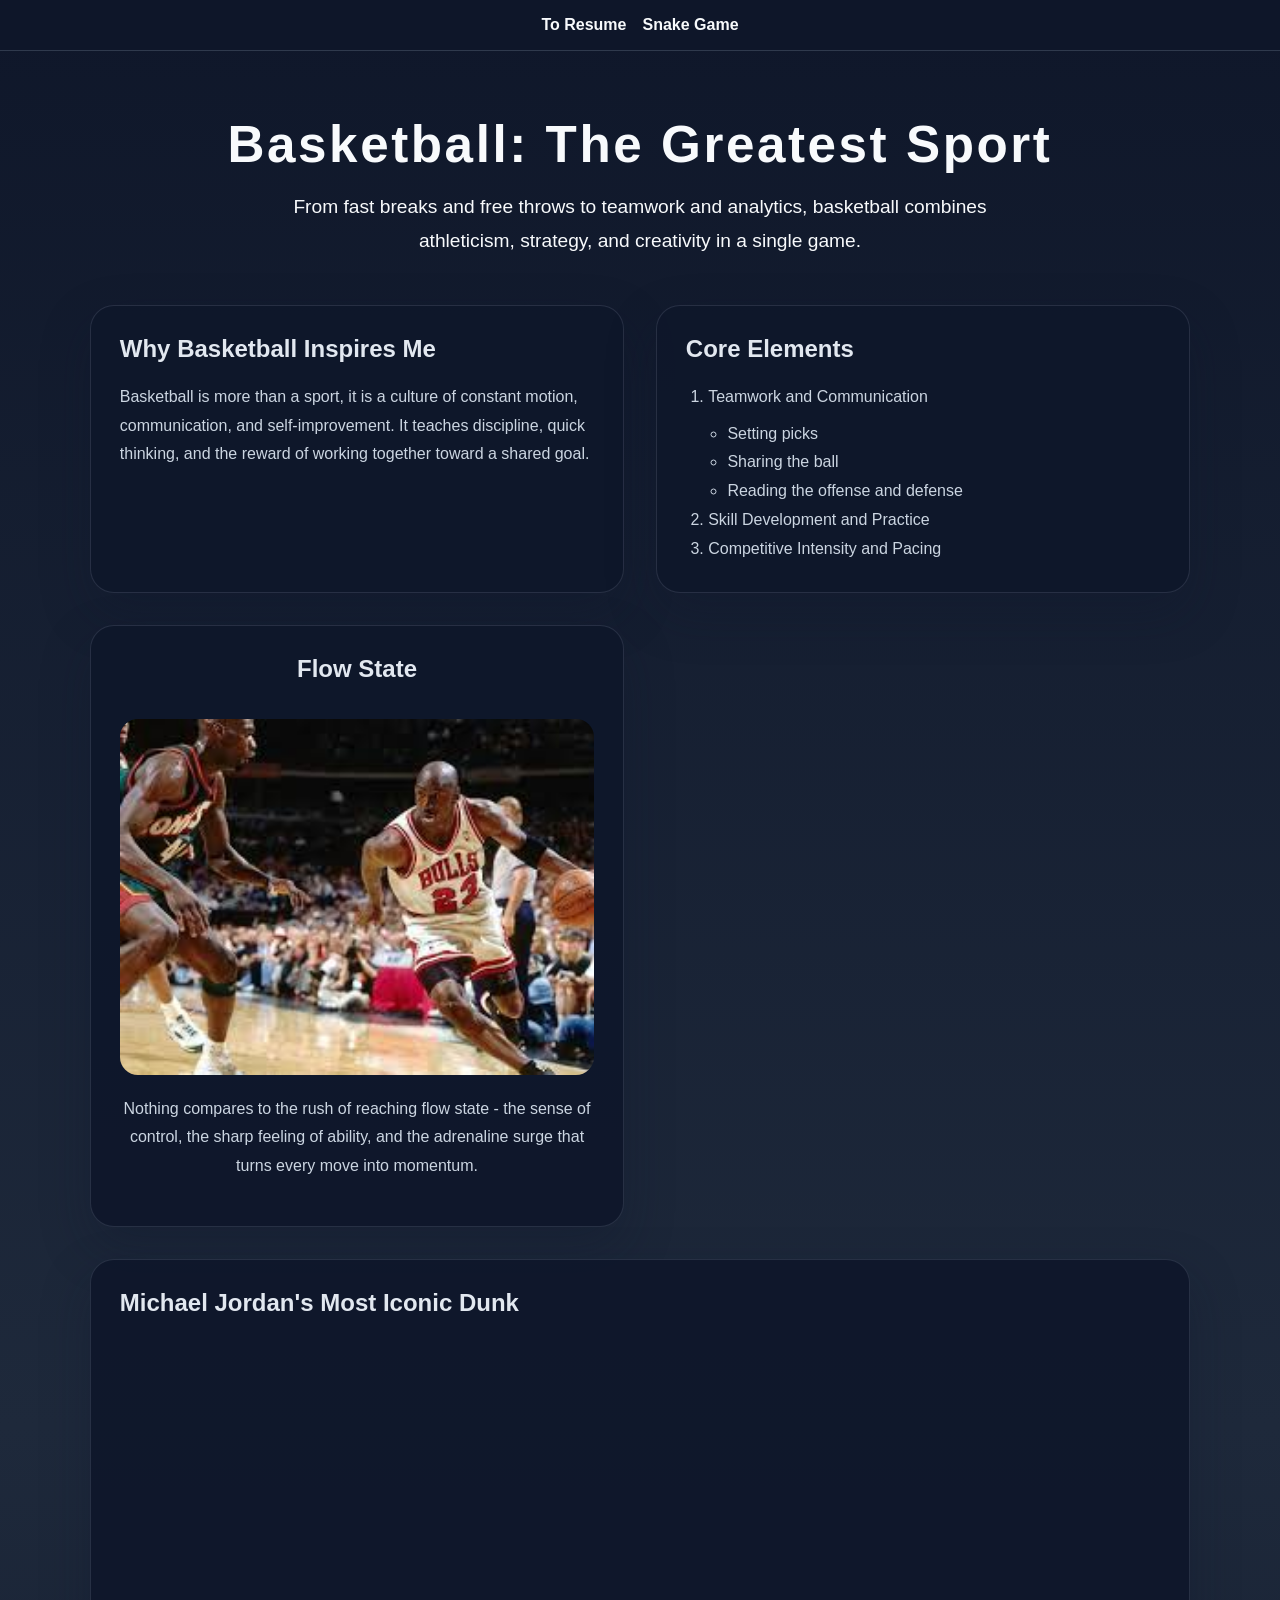
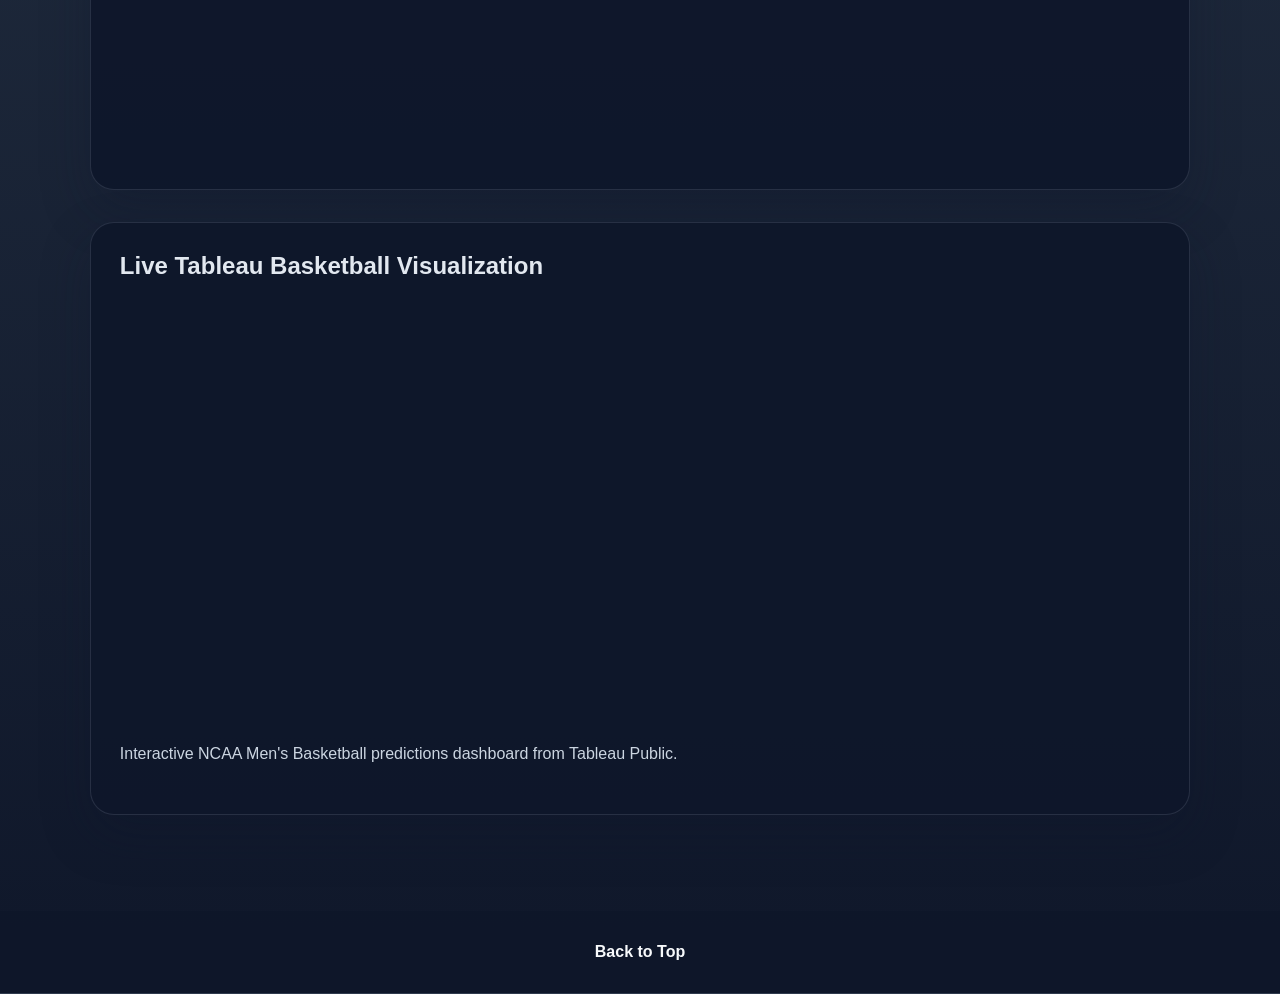
<file: html/scratch.html>
﻿<!DOCTYPE html>
<html lang="en">
<head>
    <meta charset="UTF-8">
    <meta name="viewport" content="width=device-width, initial-scale=1.0">
    <title>Basketball</title>
    <link rel="stylesheet" href="../css/scratch.css">
</head>
<body>
    <nav class="page-nav">
        <a href="../index.html">To Resume</a>
        <a href="snake.html">Snake Game</a>
    </nav>

    <header id="top" class="hero">
        <h1>Basketball: The Greatest Sport</h1>
        <p>From fast breaks and free throws to teamwork and analytics, basketball combines athleticism, strategy, and creativity in a single game.</p>
    </header>

    <div class="content-container">
        <section class="card intro-section">
            <h2>Why Basketball Inspires Me</h2>
            <p>Basketball is more than a sport, it is a culture of constant motion, communication, and self-improvement. It teaches discipline, quick thinking, and the reward of working together toward a shared goal.</p>
        </section>

        <section class="card list-section">
            <h2>Core Elements</h2>
            <ol>
                <li>Teamwork and Communication
                    <ul>
                        <li>Setting picks</li>
                        <li>Sharing the ball</li>
                        <li>Reading the offense and defense</li>
                    </ul>
                </li>
                <li>Skill Development and Practice</li>
                <li>Competitive Intensity and Pacing</li>
            </ol>
        </section>

        <section class="card media-section">
            <h2>Flow State</h2>
            <img src="../assets/img/MJ.jpg" alt="Michael Jordan driving to the basket">
            <p>Nothing compares to the rush of reaching flow state - the sense of control, the sharp feeling of ability, and the adrenaline surge that turns every move into momentum.</p>
        </section>

        <section class="card video-section">
            <h2>Michael Jordan's Most Iconic Dunk</h2>
            <iframe src="https://www.youtube.com/embed/mny1kAxF2zQ" title="1988 Dunk Contest" allowfullscreen></iframe>
        </section>

        <section class="card tableau-section" id="stats">
            <h2>Live Tableau Basketball Visualization</h2>
            <iframe src="https://public.tableau.com/views/NCAAMensBasketballPredictions/SingleModelView?:showVizHome=no&:embed=y&:toolbar=no" allowfullscreen></iframe>
            <p>Interactive NCAA Men's Basketball predictions dashboard from Tableau Public.</p>
        </section>
    </div>

    <footer class="page-nav">
        <p><a href="#top">Back to Top</a></p>
    </footer>
</body>
</html>
</file>
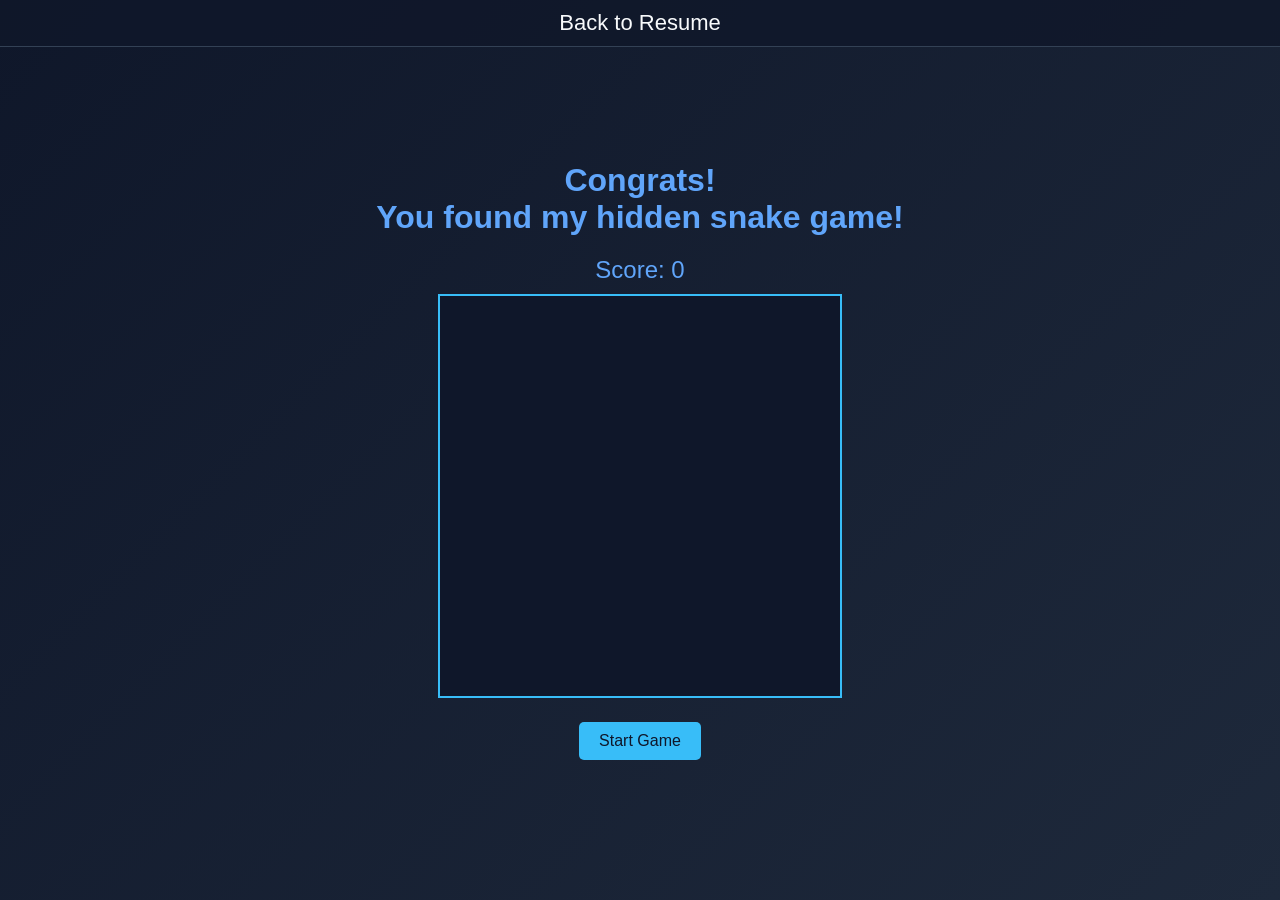
<file: html/snake.html>
<!DOCTYPE html>
<html lang="en">
<head>
    <meta charset="UTF-8">
    <meta name="viewport" content="width=device-width, initial-scale=1.0">
    <title>Snake Game</title>
    <style>
        body {
            display: flex;
            flex-direction: column;
            align-items: center;
            justify-content: center;
            min-height: 100vh;
            margin: 0;
            background: linear-gradient(135deg, #0f172a, #1e293b);
            color: #60a5fa;
            font-family: 'Segoe UI', Tahoma, Geneva, Verdana, sans-serif;
        }
        h1 {
            margin-bottom: 20px;
        }
        canvas {
            border: 2px solid #38bdf8;
            background: #0f172a;
        }
        .controls {
            margin-top: 20px;
            text-align: center;
        }
        button {
            padding: 10px 20px;
            font-size: 16px;
            background: #38bdf8;
            color: #0f172a;
            border: none;
            border-radius: 5px;
            cursor: pointer;
            margin: 0 10px;
        }
        button:hover {
            background: #0ea5e9;
        }
        #score {
            font-size: 24px;
            margin-bottom: 10px;
        }
        .game-over {
            position: absolute;
            top: 50%;
            left: 50%;
            transform: translate(-50%, -50%);
            text-align: center;
            background: rgba(15, 23, 42, 0.9);
            padding: 20px;
            border-radius: 10px;
            border: 2px solid #38bdf8;
        }
        .game-over h2 {
            margin: 0 0 10px 0;
            color: #ef4444;
        }
        .game-over p {
            margin: 0 0 20px 0;
        }
    </style>
</head>
<body>
    <nav style="position: absolute; top: 0; left: 0; width: 100%; background: rgba(15, 23, 42, 0.8); padding: 10px 0; text-align: center; border-bottom: 1px solid #334155;">
        <a href="../index.html" style="color: #f8fafc; text-decoration: none; font-size: 22px;">Back to Resume</a>
    </nav>
    <h1 style="text-align: center;">Congrats! <br>You found my hidden snake game!</h1>
    <div id="score">Score: 0</div>
    <div style="position: relative; display: inline-block;">
        <canvas id="gameCanvas" width="400" height="400"></canvas>
        <div id="gameOver" class="game-over" style="display: none;">
            <h2>Game Over!</h2>
            <p>Final Score: <span id="finalScore">0</span></p>
            <button id="tryAgainBtn">Try Again</button>
        </div>
    </div>
    <div class="controls">
        <button id="startBtn">Start Game</button>
    </div>
    <script>
        const canvas = document.getElementById('gameCanvas');
        const ctx = canvas.getContext('2d');
        const scoreElement = document.getElementById('score');
        const startBtn = document.getElementById('startBtn');
        const gameOverDiv = document.getElementById('gameOver');
        const finalScoreElement = document.getElementById('finalScore');
        const tryAgainBtn = document.getElementById('tryAgainBtn');

        const gridSize = 20;
        const tileCount = canvas.width / gridSize;

        let snake = [
            {x: 10, y: 10},
            {x: 9, y: 10},
            {x: 8, y: 10}
        ];
        let food = {};
        let dx = 0;
        let dy = 0;
        let score = 0;
        let gameRunning = false;

        function randomTile() {
            return Math.floor(Math.random() * tileCount);
        }

        function generateFood() {
            food = {
                x: randomTile(),
                y: randomTile()
            };
        }

        function drawGame() {
            ctx.fillStyle = '#0f172a';
            ctx.fillRect(0, 0, canvas.width, canvas.height);

            // Draw snake
            if (snake.length > 0) {
                if (snake.length === 1) {
                    let head = snake[0];
                    ctx.fillStyle = '#38bdf8';
                    ctx.beginPath();
                    ctx.arc(head.x * gridSize + gridSize / 2, head.y * gridSize + gridSize / 2, gridSize / 2, 0, 2 * Math.PI);
                    ctx.fill();
                } else {
                    ctx.strokeStyle = '#38bdf8';
                    ctx.lineWidth = gridSize;
                    ctx.lineCap = 'round';
                    ctx.lineJoin = 'round';
                    ctx.beginPath();
                    ctx.moveTo(snake[0].x * gridSize + gridSize / 2, snake[0].y * gridSize + gridSize / 2);
                    for (let i = 1; i < snake.length; i++) {
                        ctx.lineTo(snake[i].x * gridSize + gridSize / 2, snake[i].y * gridSize + gridSize / 2);
                    }
                    ctx.stroke();
                }
            }
            // Draw eyes on head
            if (snake.length > 0) {
                let head = snake[0];
                // Left eye white
                ctx.fillStyle = '#ffffff';
                ctx.beginPath();
                ctx.arc(head.x * gridSize + gridSize / 2 - 3, head.y * gridSize + gridSize / 2 - 3, 3, 0, 2 * Math.PI);
                ctx.fill();
                // Left pupil black
                ctx.fillStyle = '#000000';
                ctx.beginPath();
                ctx.arc(head.x * gridSize + gridSize / 2 - 3, head.y * gridSize + gridSize / 2 - 3, 1.5, 0, 2 * Math.PI);
                ctx.fill();
                // Right eye white
                ctx.fillStyle = '#ffffff';
                ctx.beginPath();
                ctx.arc(head.x * gridSize + gridSize / 2 + 3, head.y * gridSize + gridSize / 2 - 3, 3, 0, 2 * Math.PI);
                ctx.fill();
                // Right pupil black
                ctx.fillStyle = '#000000';
                ctx.beginPath();
                ctx.arc(head.x * gridSize + gridSize / 2 + 3, head.y * gridSize + gridSize / 2 - 3, 1.5, 0, 2 * Math.PI);
                ctx.fill();
            }

            // Draw food (apple)
            ctx.fillStyle = '#ef4444';
            ctx.beginPath();
            ctx.arc(food.x * gridSize + gridSize / 2, food.y * gridSize + gridSize / 2, gridSize / 2, 0, 2 * Math.PI);
            ctx.fill();
            // Stem
            ctx.fillStyle = '#22c55e';
            ctx.fillRect(food.x * gridSize + gridSize / 2 - 1.5, food.y * gridSize + 1, 3, 6);
        }

        function moveSnake() {
            const head = {x: snake[0].x + dx, y: snake[0].y + dy};
            snake.unshift(head);

            if (head.x === food.x && head.y === food.y) {
                score += 1;
                scoreElement.textContent = `Score: ${score}`;
                generateFood();
            } else {
                snake.pop();
            }
        }

        function checkCollision() {
            const head = snake[0];
            if (head.x < 0 || head.x >= tileCount || head.y < 0 || head.y >= tileCount) {
                return true;
            }
            for (let i = 1; i < snake.length; i++) {
                if (head.x === snake[i].x && head.y === snake[i].y) {
                    return true;
                }
            }
            return false;
        }

        function gameLoop() {
            if (!gameRunning) return;

            moveSnake();
            if (checkCollision()) {
                gameRunning = false;
                finalScoreElement.textContent = score;
                gameOverDiv.style.display = 'block';
                return;
            }
            drawGame();
        }

        function startGame() {
            snake = [
                {x: 10, y: 10},
                {x: 9, y: 10},
                {x: 8, y: 10}
            ];
            dx = 1;
            dy = 0;
            score = 0;
            scoreElement.textContent = 'Score: 0';
            generateFood();
            gameRunning = true;
            startBtn.style.display = 'none';
            gameOverDiv.style.display = 'none';
            drawGame();
        }

        document.addEventListener('keydown', (e) => {
            if (!gameRunning) return;
            const key = e.key;
            if (key === 'ArrowLeft' && dx === 0) {
                dx = -1;
                dy = 0;
            } else if (key === 'ArrowUp' && dy === 0) {
                dx = 0;
                dy = -1;
            } else if (key === 'ArrowRight' && dx === 0) {
                dx = 1;
                dy = 0;
            } else if (key === 'ArrowDown' && dy === 0) {
                dx = 0;
                dy = 1;
            }
        });

        startBtn.addEventListener('click', startGame);
        tryAgainBtn.addEventListener('click', startGame);

        setInterval(gameLoop, 100);
    </script>
</body>
</html>
</file>
<file: css/scratch.css>
/* scratch.css */
body {
  margin: 0;
  font-family: 'Segoe UI', Tahoma, Geneva, Verdana, sans-serif;
  background: linear-gradient(180deg, #0f172a 0%, #1e293b 55%, #0f172a 100%);
  color: #f8fafc;
}

.page-nav {
  display: flex;
  justify-content: center;
  gap: 1rem;
  padding: 1rem 1rem 1rem 1rem;
  background: rgba(15, 23, 42, 0.92);
  position: sticky;
  top: 0;
  z-index: 10;
  border-bottom: 1px solid rgba(148, 163, 184, 0.25);
}

.page-nav a {
  color: #f8fafc;
  text-decoration: none;
  font-weight: 600;
}

.page-nav a:hover {
  color: #38bdf8;
}

.hero {
  padding: 4rem 1rem 3rem;
  text-align: center;
  background-size: cover;
  background-position: center;
  position: relative;
}

.hero h1 {
  margin: 0;
  font-size: clamp(2.5rem, 4vw, 4.2rem);
  letter-spacing: 0.05em;
}

.hero p {
  max-width: 760px;
  margin: 1rem auto 0;
  font-size: 1.2rem;
  line-height: 1.75;
}

.content-container {
  display: grid;
  gap: 2rem;
  max-width: 1100px;
  margin: 0 auto 3rem;
  padding: 0 1rem 3rem;
}

.card {
  background: rgba(15, 23, 42, 0.93);
  border: 1px solid rgba(148, 163, 184, 0.18);
  border-radius: 24px;
  padding: 1.8rem;
  box-shadow: 0 20px 50px rgba(15, 23, 42, 0.28);
}

.card h2 {
  margin-top: 0;
  color: #e2e8f0;
}

.card p,
.card li {
  color: #cbd5e1;
  line-height: 1.8;
}

.card img {
  width: 100%;
  height: auto;
  border-radius: 18px;
  margin-top: 1rem;
}

.media-section {
  text-align: center;
}

.card iframe {
  min-height: 420px;
  width: 100%;
  border: none;
  border-radius: 18px;
}

ol {
  margin: 0;
  padding-left: 1.4rem;
}

ul {
  margin-top: 0.5rem;
  padding-left: 1.2rem;
}

.jump-link {
  display: inline-block;
  margin-top: 1rem;
  color: #38bdf8;
  text-decoration: none;
  font-weight: 700;
}

.jump-link:hover {
  text-decoration: underline;
}

.footer {
  text-align: center;
  color: #94a3b8;
  font-size: 0.95rem;
  padding-bottom: 2rem;
}

@media (min-width: 840px) {
  .content-container {
    grid-template-columns: 1fr 1fr;
  }

  .video-section,
  .tableau-section {
    grid-column: 1 / -1;
  }
}
</file>
